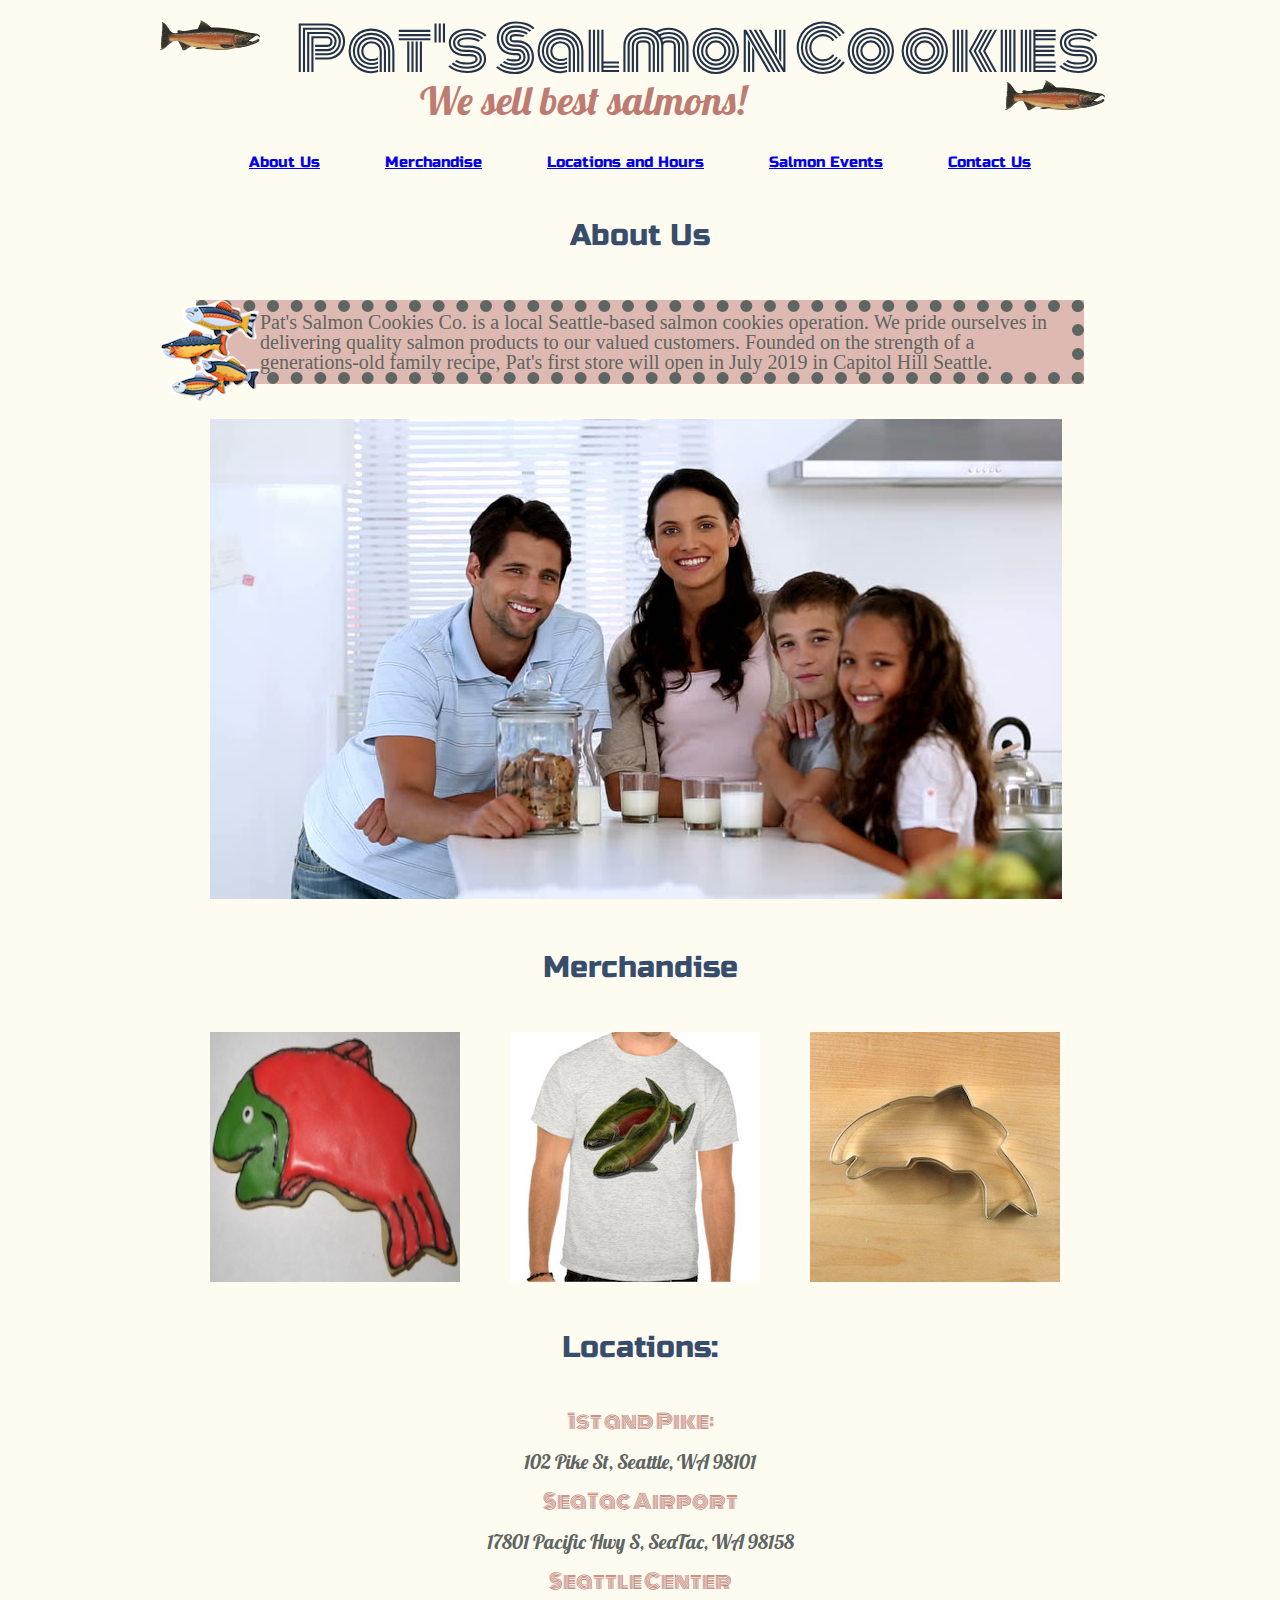
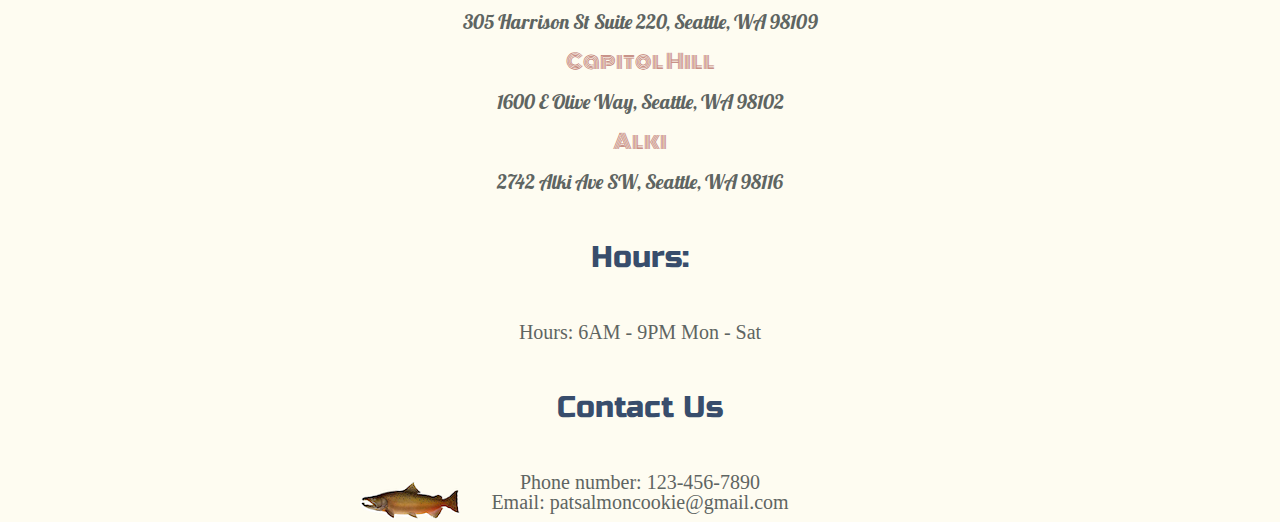
<file: index.html>
<!DOCTYPE html>
<html lang="en">    
    <title>Seattle Salmon Cookies</title>

    <link href="css/reset.css" type ="text/css" rel="stylesheet"/>
    <link href="css/style2.css" type ="text/css" rel="stylesheet"/>
    <link href="https://fonts.googleapis.com/css?family=Lobster|Lobster+Two|Monoton|Russo+One&display=swap" rel="stylesheet">
    

    
</head>
    

<body >
    <header>
        <div id="img-div1">
            <img src="image/salmon.png" alt="salmon picture" width="100">
        </div>
        </div>
        <h1>Pat's Salmon Cookies</h1>
        <div id="img-div2">
            <img src="image/salmon.png" alt="salmon picture" width="100">
        </div>

    </header>

    <main>
        <h2>We sell best salmons!</h2>
        <nav>
            <ul>
                <li><a href="#history">About Us</a></li>
                <li><a href="#merch">Merchandise</a></li>
                <li><a href="#location-hour">Locations and Hours</a></li>
                <li><a href="https://www.issaquahchamber.com/salmondays" target="_blank">Salmon Events</a></li>
                <li><a href="#contact">Contact Us</a></li>
            </ul>

        </nav>
        
        <h3>About Us</h3>
        <div id="img-div3">
            <img src="image/fish.png" alt="chinook"/>
        </div>
        <section id="history">
             <p>
                Pat's Salmon Cookies Co. is a local Seattle-based salmon cookies operation. We pride ourselves in delivering quality salmon products to our valued customers.
                Founded on the strength of a generations-old family recipe, Pat's first store will open in July 2019 in Capitol Hill Seattle.
            </p>
            

        </section>
        <section>
            <div id="family">
                <img src="image/family.jpg" alt="family">
            </div>
        </section>
        

        <h3 id ="merch">Merchandise</h3>
        <section id="merch-img">
        
            <div>
                <img src="image/frosted-cookie.jpg" alt="salmon-cookie"/>

            </div>
            <div>
                <img src="image/shirt.jpg" alt="salmon-shirt"/>
            </div>
            <div>
                <img src="image/cutter.jpeg" alt="salmon-cutter"/>
            </div>
        </section> 
        
        <section class ="center" id="location-hour">
            
            <h3 >Locations:</h3>
                <ul>
                    <li>1st and Pike:</li>
                    <li>102 Pike St, Seattle, WA 98101</li>
                    <li>SeaTac Airport</li>
                    <li>17801 Pacific Hwy S, SeaTac, WA 98158</li>
                    <li>Seattle Center</li>
                    <li>305 Harrison St Suite 220, Seattle, WA 98109</li>
                    <li>Capitol Hill</li>
                    <li>1600 E Olive Way, Seattle, WA 98102</li>
                    <li>Alki</li>
                    <li>2742 Alki Ave SW, Seattle, WA 98116</li>
                </ul>
           
            <h3>Hours:</h3>
                <p>Hours: 6AM - 9PM Mon - Sat</p>
            
        </section>

        <section class="center" id="contact">
            <h3>Contact Us</h3>
            <p>Phone number: 123-456-7890</p>
            <p>Email: patsalmoncookie@gmail.com</p>
        
            
        </section>


       
        <section>
            <div id="img-div4">
                <img src="image/chinook.png" alt="chinook"/>
            </div>
            
           
        </section>
    </main>

    <footer>

    </footer>

</body>

</html>
</file>
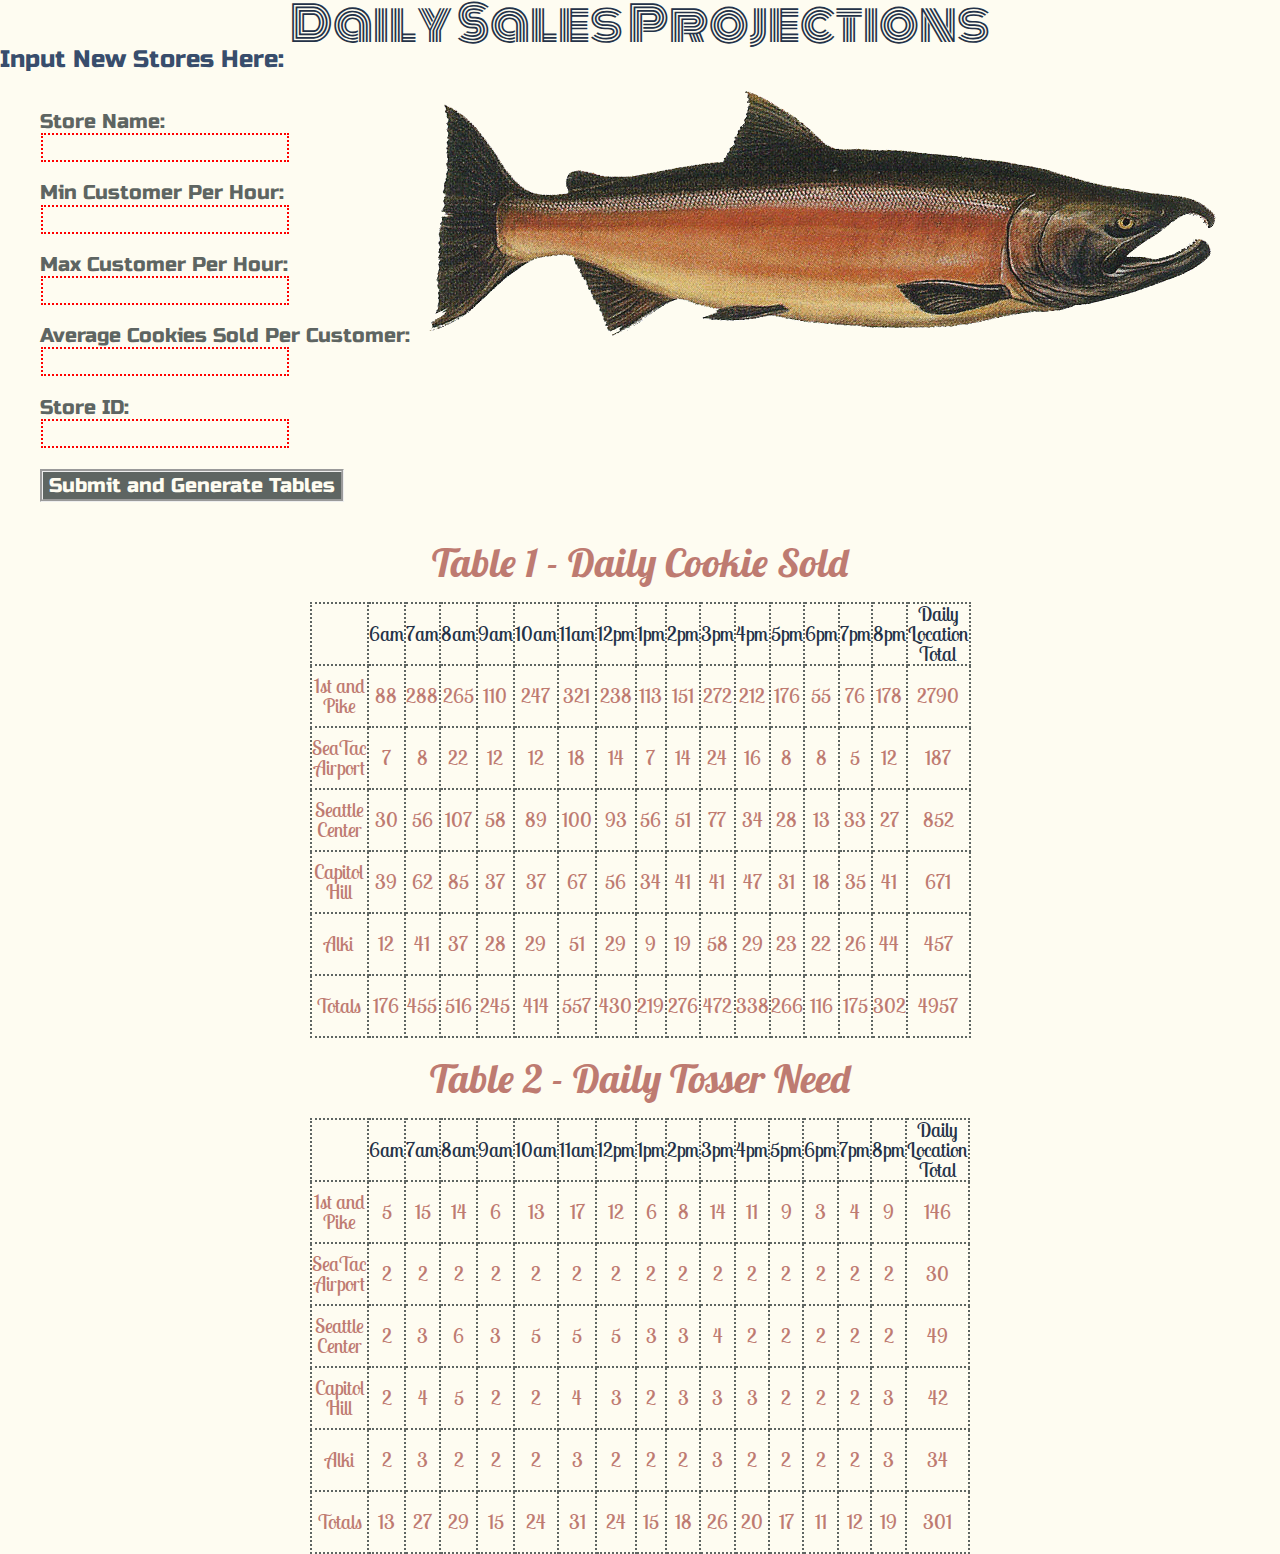
<file: sales.html>
<!DOCTYPE html>
<html lang="en">    
    <title>Sales</title>

    <link href="css/reset.css" type ="text/css" rel="stylesheet"/>
    <link href="css/style.css" type ="text/css" rel="stylesheet"/>
    <link href="https://fonts.googleapis.com/css?family=Lobster|Lobster+Two|Monoton|Russo+One&display=swap" rel="stylesheet">
    
</head>

<body >
    <header>
        <h1>Daily Sales Projections</h1>
        
    </header>
    <h4>Input New Stores Here:</h4>

    


    <main>
        <div>
            <form id ="store-input">
                    <fieldset>
                        <label>Store Name:</label>
                        <input name="name" type="text" required/>
                        <br/>
                        <label>Min Customer Per Hour:</label>
                        <input name="minCust" type="number" min="0" required />
                        <br/>
                        <label>Max Customer Per Hour:</label>
                        <input name="maxCust" type="number" min="0" required />
                        <br/>
                        <label>Average Cookies Sold Per Customer:</label>
                        <input name="avgSale" type="number" step="0.1" min="0" required />
                        <br/>
                        <label>Store ID:</label>
                        <input name="id" type="text" required/>
                        <br/>
                        <button name ="submit-botton" type="submit">Submit and Generate Tables</button>
            
                    </fieldset>
                </form> 

        </div>
        
        <div id = "picture">
                <img src="image/salmon.png" alt="salmon picture" />
        </div>
        <div class = "front">
            <h2>Table 1 - Daily Cookie Sold</h2>
            <br>
            <table>
                <tbody id="sales-table"></tbody>

            </table>
            <br>
            <h2>Table 2 - Daily Tosser Need</h2>
            <br>
            <table>
                <tbody id="tosser-table"></tbody>
            </table>

        </div>
        
        
    </main>

    <footer>

    </footer>

    <script src="js/app.js" type="text/javascript"></script>
</body>

</html>
</file>
<file: css/style2.css>
body{
    background: rgba(254,252,241);
    font-size: 20px;
    width: 960px;
    margin: auto;
}

h1{
    margin-top:20px;
    font-size:3em;
    color:#243248;
    font-family: 'Monoton', cursive;
    text-align:center;
}

h2{
    font-size:2em;
    color:#BE7B71;
    font-family: 'Lobster', cursive;
    text-align:center;
}
h3{
    font-size:1.5em;
    color:#384D6C;
    font-family: 'Russo One', sans-serif;
    text-align: center;
    margin-top:50px;
    margin-bottom:50px;
}
p{
    font-family: Georgia, 'Times New Roman', Times, serif;
    color:#5E6562;
    font-size:20px;;
}

nav ul {
    text-align:center;
    margin: 30px;

}
nav ul li{
    display: inline;
    margin:30px;
    font-family: 'Russo One', sans-serif;
    color:#5E6562;
    font-size:15px;
}


#img-div1{
    float: left;
    margin: 0px 15px 15px 0px
}
#img-div2{
    float: right;
    margin: 0px 15px 15px 0px
}

#img-div3{
    float: left;
    margin: 0px 0px 15px 0px
}
#img-div4{
    float: left;
    margin: -30px 0px 0px 200px
}
#history{
    border: 0.5em dotted  #5E6562;
    width:90%;
    margin:auto;
    font-size:25px;
    background-color: rgb(190, 117, 113,50%);
    font-family: Verdana, Geneva, Tahoma, sans-serif;
} 


#merch-img{
    margin-left:50px;
}
#merch-img div img{
    float:left;
    margin-right:50px;
    margin-bottom: 50px;
    
    
}
.center{
    text-align: center;
    
}

.center ul li:nth-child(odd){
    font-family: 'Monoton', cursive;
    margin-top:20px;
    color:#BE7B71;
}

.center ul li:nth-child(even){
    font-family: 'lobster', cursive;
    margin-top:20px;
    color:  #5E6562;
}
img:hover {
    -webkit-transform: scaleX(-1);
    transform: scaleX(-1);
  }
#family{
    width:80%;
    margin-top:30px;
    margin-left:50px;
}
</file>
<file: css/style.css>
* {
   
    font-size: 20px;
    background: #FEFCF1;
}


h1{
    font-size:3em;
    color:#243248;
    font-family: 'Monoton', cursive;
    text-align:center;
}

h2{
    font-size:2em;
    color:#BE7B71;
    font-family: 'Lobster', cursive;
    text-align:center;
}

h3{
    font-size:1.5em;
    color:#384D6C;
    font-family: 'Russo One', sans-serif;
    text-align: center;
}
h4{
    font-size:1.5em;
    color:#384D6C;
    font-family: 'Russo One', sans-serif;
    text-align: left;
}

table{
    font-family: 'Lobster Two', cursive;
    padding: 1em;
    color:#BE7B71;
    text-align:center; 
    margin-left:auto; 
    margin-right:auto; 
}

table, th, td {
    border: 0.1em dotted  #5E6562;
    width:4em;
    height:3em;
    text-align:center;
    vertical-align: middle;
  }

th{
    color: #243248;
}


section{
    text-align:center;
    color: #5E6562;
    font-family: Arial, Helvetica, sans-serif;
}
#img-div1{
    float: left;
    margin: 0px 15px 15px 0px
}
#img-div2{
    float: right;
    margin: 0px 15px 15px 0px
}

#history{
    width: 100%;
    border: 0.5em dotted  #5E6562;
    padding:0.5em;
    margin-left:auto;
    margin-left:auto;
    text-align: center;
    background-color: #BCA7C6;
    font-family: Georgia, 'Times New Roman', Times, serif;

}

form{
    font-size:1em;
    color: #5E6562;
    font-family: 'Russo One', sans-serif;
    text-align: left;
    padding:2em;

}
label{
    display: block;
    text-align: left;
}
input{
    display: block;
    margin:0.1%;
    width: 20%;
    border: inset 0.1em;
}
button{
    background-color:#5E6562;
    font-family:'Russo One', sans-serif;
    color: #FEFCF1;
    font-size:1em;
    border:groove;
}

input:invalid {
    border: dotted 0.1em red;
  }
#picture{
    position: absolute;
    right: 5%;
    top: 10%;
}
</file>
